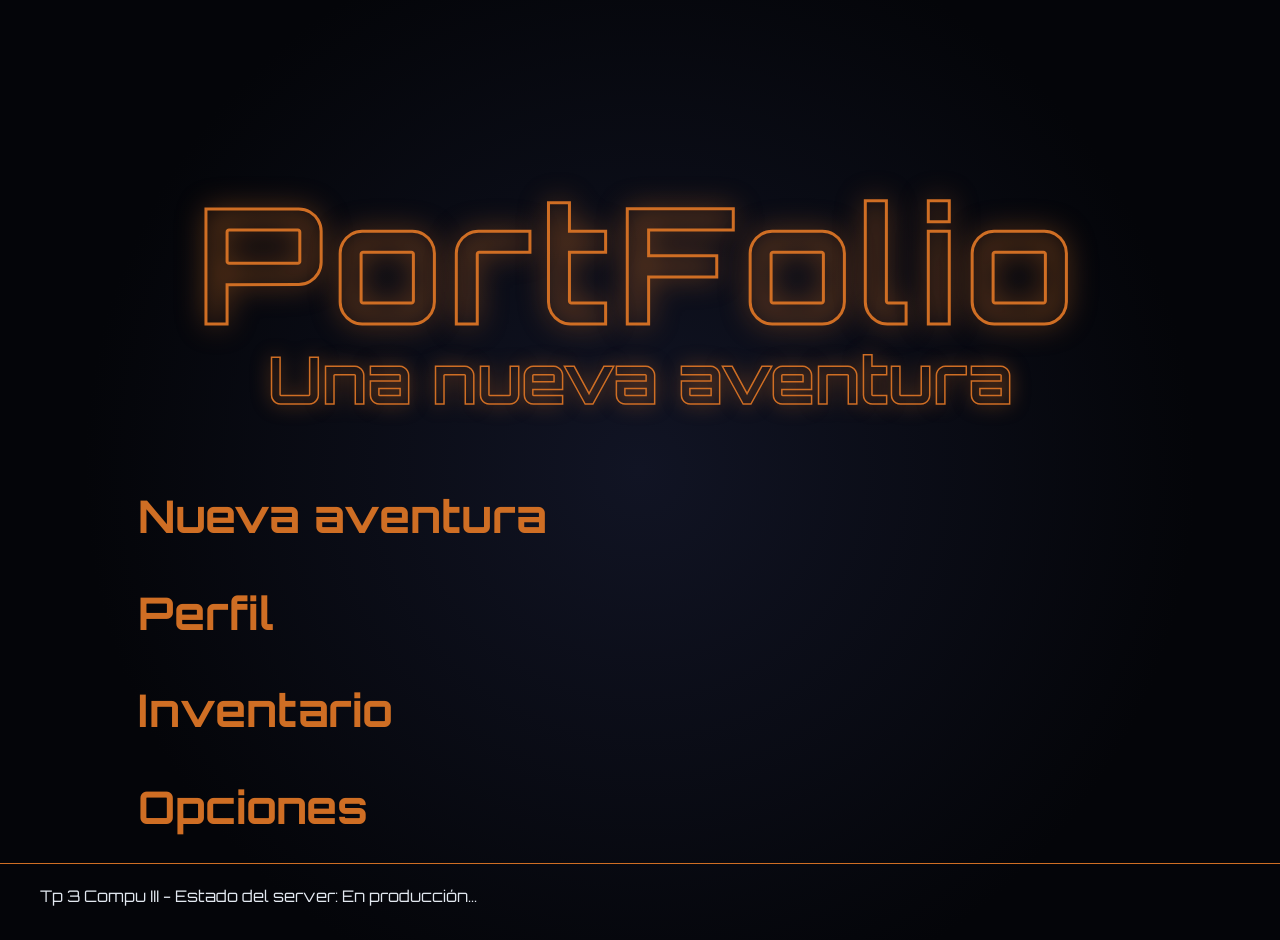
<file: index.html>
<!DOCTYPE html>
<html lang="es">
<head>
    <meta charset="utf-8">
    <meta name="viewport" content="width=device-width, initial-scale=1.0">
    <title>PortFolio - Una nueva aventura</title>
    <link href="https://fonts.googleapis.com/css2?family=Open+Sans:wght@400;600&family=Orbitron:wght@500;700;900&display=swap" rel="stylesheet">
    <link href="estilos.css" rel="stylesheet" type="text/css">
</head>
<body class="pantalla-inicio">

    <header class="titulo-juego">
        <h1>PortFolio</h1>
        <h2>Una nueva aventura</h2>
    </header>

    <main class="contenedor-global">
        <nav class="menu-principal">
            <a href="personaje.html">Nueva aventura</a>
            <a href="cv.html">Perfil</a>
            <a href="inventario.html">Inventario</a>
            <a href="opciones.html">Opciones</a>
        </nav>
    </main>

    <footer>
        <div class="footer-texto">
            <p>Tp 3 Compu III - Estado del server: En producción...</p>
        </div>
    </footer>

</body>
</html>
</file>
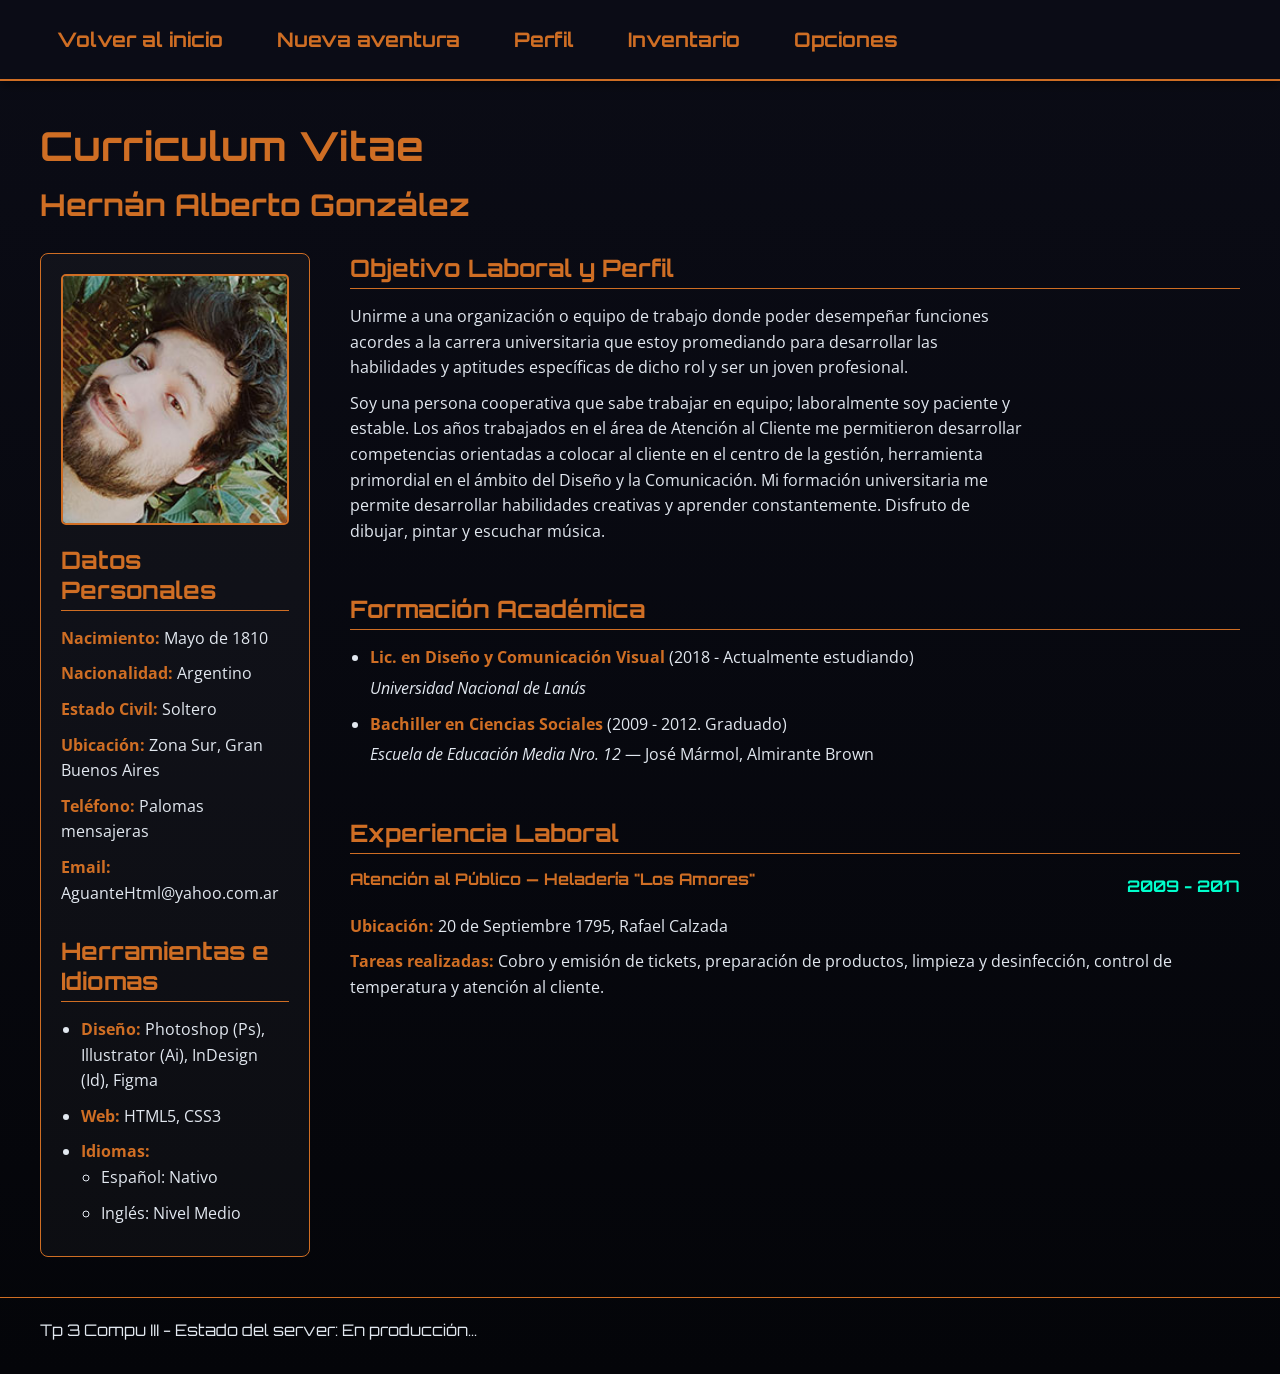
<file: cv.html>
<!DOCTYPE html>
<html lang="es">
<head>
    <meta charset="utf-8">
    <meta name="viewport" content="width=device-width, initial-scale=1.0">
    <title>Perfil - PortFolio</title>
    <link href="https://fonts.googleapis.com/css2?family=Open+Sans:wght@400;600&family=Orbitron:wght@500;700;900&display=swap" rel="stylesheet">
    <link href="estilos.css" rel="stylesheet" type="text/css">
    <link rel="icon" type="image/png" href="fotos/f.png">
</head>
<body>

    <header>
        <nav class="menu-interno">
            <a href="index.html">Volver al inicio</a>
            <a href="personaje.html">Nueva aventura</a>
            <a href="cv.html">Perfil</a>
            <a href="inventario.html">Inventario</a>
            <a href="opciones.html">Opciones</a>
        </nav>
    </header>

    <main class="contenedor-global">
        <section class="encabezado-seccion">
            <h1>Curriculum Vitae</h1>
            <h2>Hernán Alberto González</h2>
        </section>
        
        <div class="cv-contenedor">
            <aside class="columna-lateral">
                <img src="fotos/yo.jpg" alt="Foto de Perfil" width="300" height="300" class="foto-perfil">

                <section id="Datos-Contacto">
                    <h3>Datos Personales</h3>
                    <ul class="lista-contacto">
                        <li><span class="resaltado">Nacimiento:</span> Mayo de 1810</li>
                        <li><span class="resaltado">Nacionalidad:</span> Argentino</li>
                        <li><span class="resaltado">Estado Civil:</span> Soltero</li>
                        <li><span class="resaltado">Ubicación:</span> Zona Sur, Gran Buenos Aires</li>
                        <li><span class="resaltado">Teléfono:</span> Palomas mensajeras</li>
                        <li><span class="resaltado">Email:</span> AguanteHtml@yahoo.com.ar</li>
                    </ul>
                </section>

                <section id="Habilidades">
                    <h3>Herramientas e Idiomas</h3>
                    <ul>
                        <li><span class="resaltado">Diseño:</span> Photoshop (Ps), Illustrator (Ai), InDesign (Id), Figma</li>
                        <li><span class="resaltado">Web:</span> HTML5, CSS3</li>
                        <li><span class="resaltado">Idiomas:</span>
                            <ul>
                                <li>Español: Nativo</li>
                                <li>Inglés: Nivel Medio</li>
                            </ul>
                        </li>
                    </ul>
                </section>
            </aside>

            <div class="columna-principal">
                <section id="Perfil">
                    <h3>Objetivo Laboral y Perfil</h3>
                    <p class="texto-legible">
                        Unirme a una organización o equipo de trabajo donde poder desempeñar funciones acordes a la
                        carrera universitaria que estoy promediando para desarrollar las habilidades y aptitudes específicas de
                        dicho rol y ser un joven profesional.
                    </p>
                    <p class="texto-legible">
                        Soy una persona cooperativa que sabe trabajar en equipo; laboralmente soy paciente y
                        estable. Los años trabajados en el área de Atención al Cliente me permitieron desarrollar
                        competencias orientadas a colocar al cliente en el centro de la gestión, herramienta primordial en el ámbito
                        del Diseño y la Comunicación. Mi formación universitaria me permite desarrollar habilidades creativas y
                        aprender constantemente. Disfruto de dibujar, pintar y escuchar música.
                    </p>
                </section>

                <section id="Educacion">
                    <h3>Formación Académica</h3>
                    <ul>
                        <li>
                            <span class="resaltado">Lic. en Diseño y Comunicación Visual</span> (2018 - Actualmente estudiando)<span class="salto-linea"></span>
                            <i>Universidad Nacional de Lanús</i>
                        </li>
                        <li>
                            <span class="resaltado">Bachiller en Ciencias Sociales</span> (2009 - 2012. Graduado)<span class="salto-linea"></span>
                            <i>Escuela de Educación Media Nro. 12</i> — José Mármol, Almirante Brown
                        </li>
                    </ul>
                </section>

                <section id="Experiencia">
                    <h3>Experiencia Laboral</h3>
                    <article>
                        <div class="encabezado-trabajo">
                            <h4>Atención al Público — Heladería "Los Amores"</h4>
                            <span class="fecha">2009 - 2017</span>
                        </div>
                        <p><span class="resaltado">Ubicación:</span> 20 de Septiembre 1795, Rafael Calzada</p>
                        <p><span class="resaltado">Tareas realizadas:</span> Cobro y emisión de tickets, preparación de productos, limpieza y desinfección, control de temperatura y atención al cliente.</p>
                    </article>
                </section>
            </div>
        </div>
    </main>

    <footer>
        <div class="footer-texto">
            <p>Tp 3 Compu III - Estado del server: En producción...</p>
        </div>
    </footer>

</body>
</html>
</file>
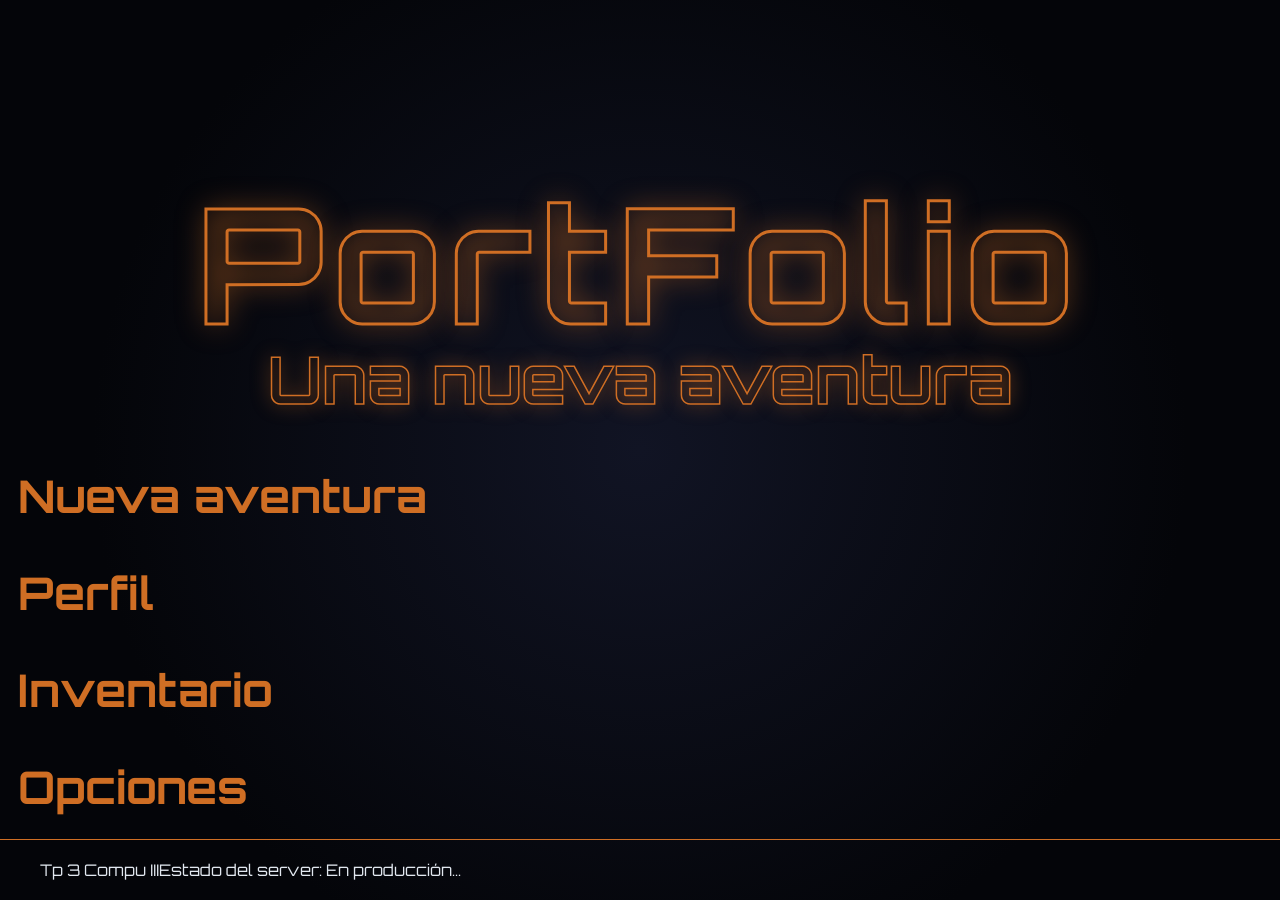
<file: Inicio.html>
<!DOCTYPE html>
<html lang="es">
<head>
    <meta charset="utf-8">
    <title>PortFolio - Una nueva aventura</title>
    <link href="https://fonts.googleapis.com/css2?family=Open+Sans:wght@400;600&family=Orbitron:wght@500;700;900&display=swap" rel="stylesheet">
    <link href="estilos.css" rel="stylesheet" type="text/css">
</head>
<body class="pantalla-inicio">

    <header class="titulo-juego">
        <h1>PortFolio</h1>
        <h2>Una nueva aventura</h2>
    </header>

    <main>
        <nav class="menu-principal">
            <a href="personaje.html">Nueva aventura</a>
            <a href="cv.html">Perfil</a>
            <a href="inventario.html">Inventario</a>
            <a href="opciones.html">Opciones</a>
        </nav>
    </main>

    <footer class="barra-estado">
        <span class="info-catedra">Tp 3 Compu III</span>
        <span class="info-server">Estado del server: En producción...</span>
    </footer>

</body>
</html>
</file>
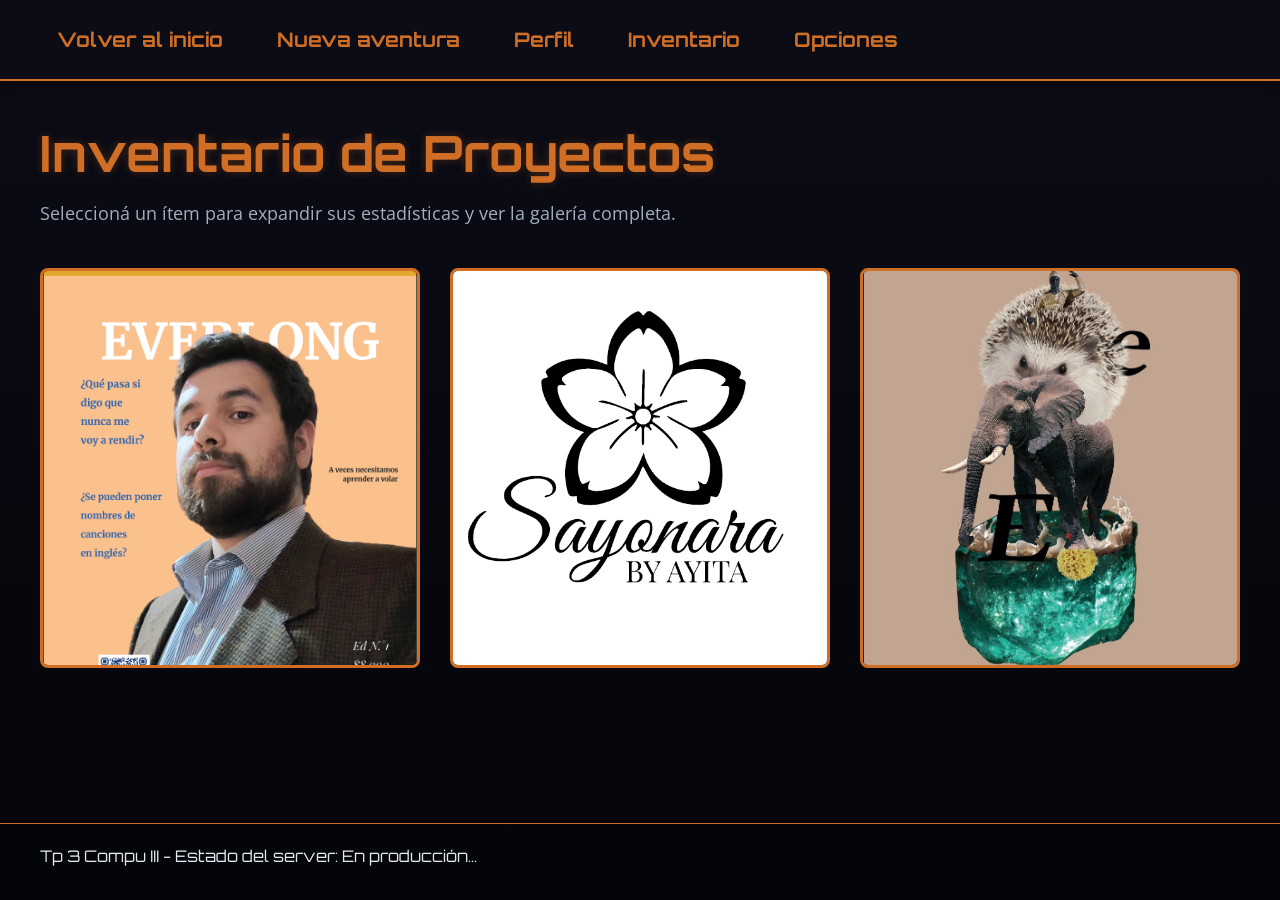
<file: inventario.html>
<!DOCTYPE html>
<html lang="es">
<head>
    <meta charset="utf-8">
    <meta name="viewport" content="width=device-width, initial-scale=1.0">
    <title>Inventario - PortFolio</title>
    <link href="https://fonts.googleapis.com/css2?family=Open+Sans:wght@400;600&family=Orbitron:wght@500;700;900&display=swap" rel="stylesheet">
    <link href="estilos.css" rel="stylesheet" type="text/css">
</head>
<body>

    <header>
        <nav class="menu-interno">
            <a href="index.html">Volver al inicio</a>
            <a href="personaje.html">Nueva aventura</a>
            <a href="cv.html">Perfil</a>
            <a href="inventario.html">Inventario</a>
            <a href="opciones.html">Opciones</a>
        </nav>
    </header>

    <main class="contenedor-global">
        <section class="encabezado-seccion">
            <h1 class="titulo-seccion">Inventario de Proyectos</h1>
            <p class="bajada-seccion">Seleccioná un ítem para expandir sus estadísticas y ver la galería completa.</p>
        </section>

        <section id="Galeria-Inventario">
            <div class="grilla-inventario">
                
                <a href="#modal-1" class="item-inventario" style="text-decoration: none;">
                    <img src="fotos/tp1.png" alt="Revista Everlong" width="380" height="400">
                    <div class="item-info">
                        <h4>Revista Everlong</h4>
                        <p class="categoria">Prensa</p>
                        <p>Clickeá para inspeccionar el ítem.</p>
                    </div>
                </a>

                <a href="#modal-2" class="item-inventario" style="text-decoration: none;">
                    <img src="fotos/sa.png" alt="Marca de ropa" width="380" height="400">
                    <div class="item-info">
                        <h4>Marca Sayonara</h4>
                        <p class="categoria">Diseño virtual</p>
                        <p>Clickeá para inspeccionar el ítem.</p>
                    </div>
                </a>

                <a href="#modal-3" class="item-inventario" style="text-decoration: none;">
                    <img src="fotos/e.jpeg" alt="Collage" width="380" height="400">
                    <div class="item-info">
                        <h4>Collage E</h4>
                        <p class="categoria">Diseño virtual</p>
                        <p>Clickeá para inspeccionar el ítem.</p>
                    </div>
                </a>

            </div>
        </section>


        <div id="modal-1" class="modal-galeria">
            <a href="#!" class="cerrar-modal">&times;</a>
            <div class="contenido-modal">
                <div class="imagen-modal">
                    <img src="fotos/tp1.png" alt="Revista Everlong">
                </div>
                <div class="comentarios-modal">
                    <h3>Revista Everlong</h3>
                    <p class="categoria">Proyecto de Prensa</p>
                    <p>Impresión de revista TP final de Compu 2, donde nos hicieron armar una biografía y un retrato de nuestras familias.</p>
                    <span class="salto-linea"></span>
                    <h4 style="font-size: 16px; color: #00ffcc;">Estadísticas del ítem:</h4>
                    <ul>
                        <li><span class="resaltado">Software:</span> Adobe InDesign</li>
                        <li><span class="resaltado">Rol:</span> Maquetación</li>
                        <li><span class="resaltado">Experiencia obtenida:</span> +500 XP</li>
                    </ul>
                </div>
            </div>
        </div>

        <div id="modal-2" class="modal-galeria">
            <a href="#!" class="cerrar-modal">&times;</a>
            <div class="contenido-modal">
                <div class="imagen-modal">
                    <img src="fotos/sa.png" alt="Marca Sayonara">
                </div>
                <div class="comentarios-modal">
                    <h3>Marca Sayonara</h3>
                    <p class="categoria">Identidad y Diseño virtual</p>
                    <p>Diseño y maquetación en formato A4 para el proyecto de indumentaria de una amiga.</p>
                    <span class="salto-linea"></span>
                    <h4 style="font-size: 16px; color: #00ffcc;">Estadísticas del ítem:</h4>
                    <ul>
                        <li><span class="resaltado">Software:</span> Illustrator & Photoshop</li>
                        <li><span class="resaltado">Impacto:</span> +30 Carisma</li>
                    </ul>
                </div>
            </div>
        </div>

        <div id="modal-3" class="modal-galeria">
            <a href="#!" class="cerrar-modal">&times;</a>
            <div class="contenido-modal">
                <div class="imagen-modal">
                    <img src="fotos/e.jpeg" alt="Collage E">
                </div>
                <div class="comentarios-modal">
                    <h3>Collage "E"</h3>
                    <p class="categoria">Composición Gráfica</p>
                    <p>Diseño en PS para un TP de Computación I hace un par de años. Consta de elementos que inician exclusivamente con la letra E.</p>
                    <span class="salto-linea"></span>
                    <h4 style="font-size: 16px; color: #00ffcc;">Estadísticas del ítem:</h4>
                    <ul>
                        <li><span class="resaltado">Software:</span> Adobe Photoshop</li>
                        <li><span class="resaltado">Creatividad:</span> Crítico x2</li>
                    </ul>
                </div>
            </div>
        </div>

    </main>

    <footer>
        <div class="footer-texto">
            <p>Tp 3 Compu III - Estado del server: En producción...</p>
        </div>
    </footer>

</body>
</html>
</file>
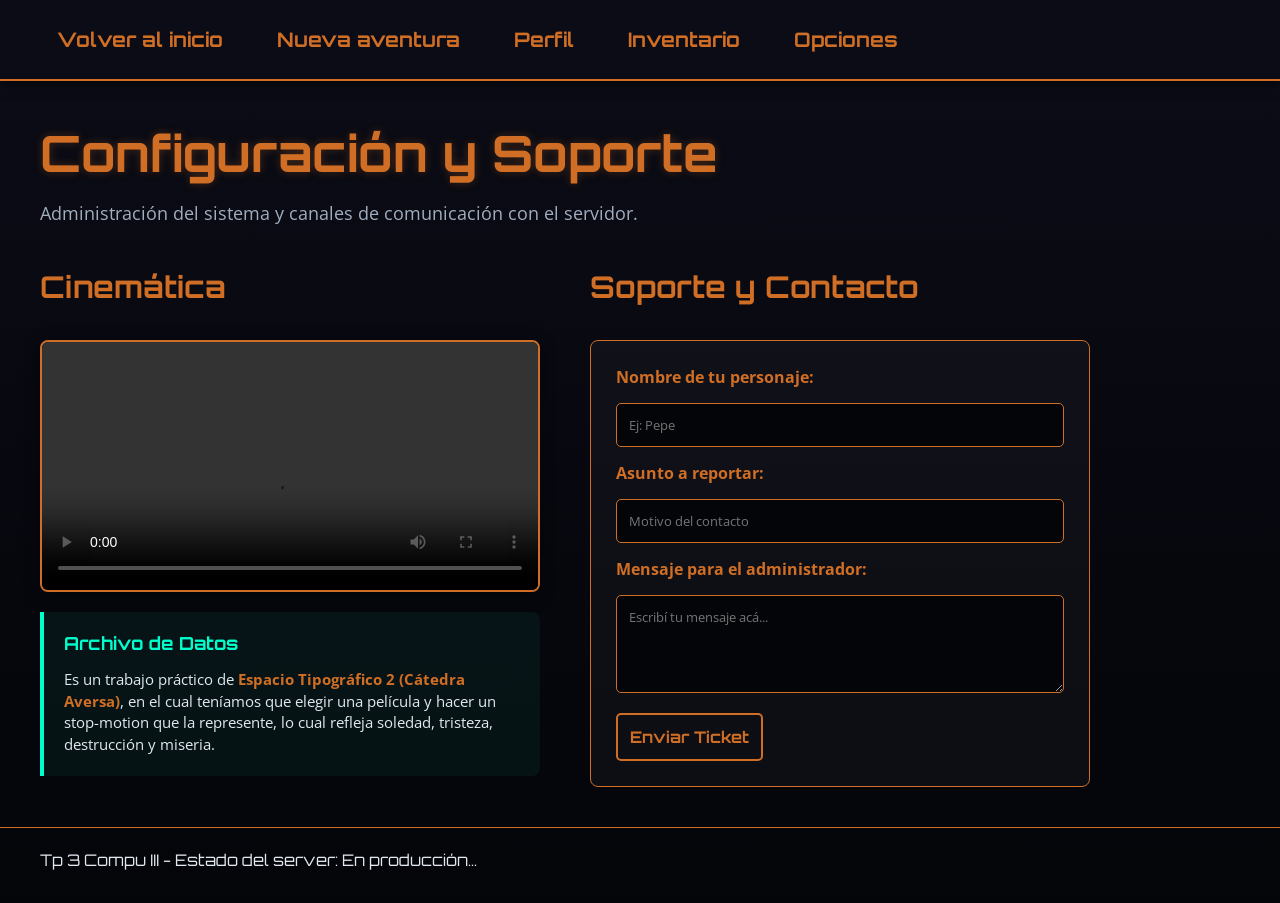
<file: opciones.html>
<!DOCTYPE html>
<html lang="es">
<head>
    <meta charset="utf-8">
    <meta name="viewport" content="width=device-width, initial-scale=1.0">
    <title>Opciones - PortFolio</title>
    <link href="https://fonts.googleapis.com/css2?family=Open+Sans:wght@400;600&family=Orbitron:wght@500;700;900&display=swap" rel="stylesheet">
    <link href="estilos.css" rel="stylesheet" type="text/css">
</head>
<body>

    <header>
        <nav class="menu-interno">
            <a href="index.html">Volver al inicio</a>
            <a href="personaje.html">Nueva aventura</a>
            <a href="cv.html">Perfil</a>
            <a href="inventario.html">Inventario</a>
            <a href="opciones.html">Opciones</a>
        </nav>
    </header>

    <main class="contenedor-global">
        <section class="encabezado-seccion">
            <h1 class="titulo-seccion">Configuración y Soporte</h1>
            <p class="bajada-seccion">Administración del sistema y canales de comunicación con el servidor.</p>
        </section>

        <div class="opciones-contenedor-dos-columnas">
            
            <section id="Multimedia" class="columna-opcion">
                <h2>Cinemática</h2>
                <div class="multimedia-caja">
                    <video controls class="video-ajustado">
                        <source src="fotos/sh.mp4" type="video/mp4">
                        Tu navegador no soporta la etiqueta de video.
                    </video>
                </div>
                <div class="texto-cinematica">
                    <h3>Archivo de Datos</h3>
                    <p>Es un trabajo práctico de <span class="resaltado">Espacio Tipográfico 2 (Cátedra Aversa)</span>, en el cual teníamos que elegir una película y hacer un stop-motion que la represente, lo cual refleja soledad, tristeza, destrucción y miseria.</p>
                </div>
            </section>

            <section id="Contacto" class="columna-opcion">
                <h2>Soporte y Contacto</h2>
                <form action="#" method="POST" class="formulario-contacto">
                    <label for="nombre">Nombre de tu personaje:</label>
                    <input type="text" id="nombre" name="nombre" placeholder="Ej: Pepe" required>
                    
                    <label for="asunto">Asunto a reportar:</label>
                    <input type="text" id="asunto" name="asunto" placeholder="Motivo del contacto" required>
                    
                    <label for="mensaje">Mensaje para el administrador:</label>
                    <textarea id="mensaje" name="mensaje" rows="4" placeholder="Escribí tu mensaje acá..." required></textarea>
                    
                    <button type="submit">Enviar Ticket</button>
                </form>
            </section>

        </div>
    </main>

    <footer>
        <div class="footer-texto">
            <p>Tp 3 Compu III - Estado del server: En producción...</p>
        </div>
    </footer>

</body>
</html>
</file>
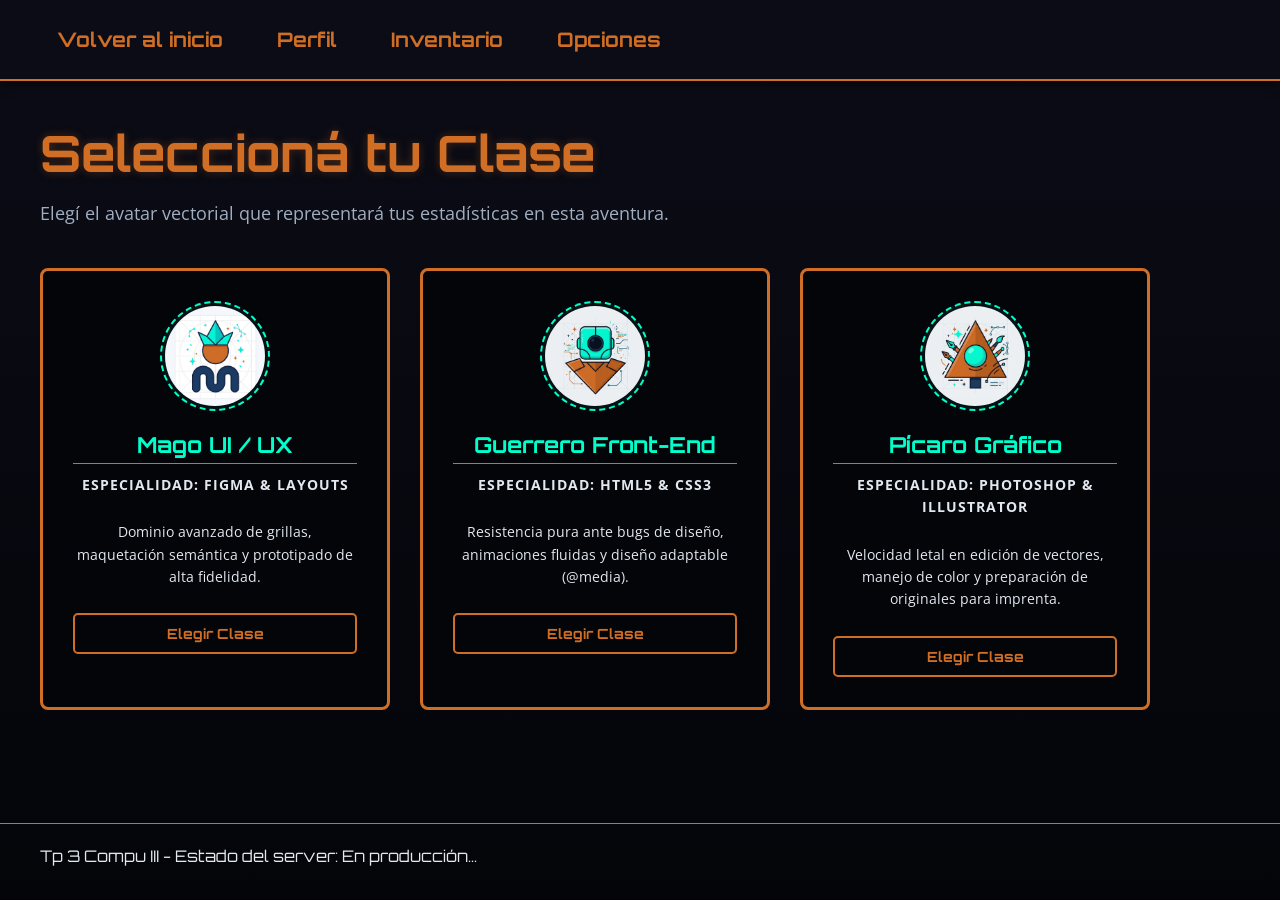
<file: personaje.html>
<!DOCTYPE html>
<html lang="es">
<head>
    <meta charset="utf-8">
    <meta name="viewport" content="width=device-width, initial-scale=1.0">
    <title>Selección de Personaje - PortFolio</title>
    <link href="https://fonts.googleapis.com/css2?family=Open+Sans:wght@400;600&family=Orbitron:wght@500;700;900&display=swap" rel="stylesheet">
    <link href="estilos.css" rel="stylesheet" type="text/css">
</head>
<body>

    <header>
        <nav class="menu-interno">
            <a href="index.html">Volver al inicio</a>
            <a href="cv.html">Perfil</a>
            <a href="inventario.html">Inventario</a>
            <a href="opciones.html">Opciones</a>
        </nav>
    </header>

    <main class="contenedor-global">
        
        <section class="encabezado-seccion">
            <h1 class="titulo-seccion">Seleccioná tu Clase</h1>
            <p class="bajada-seccion">Elegí el avatar vectorial que representará tus estadísticas en esta aventura.</p>
        </section>

        <section class="seleccion-personajes">
            <div class="grilla-personajes">
                
                <article class="tarjeta-personaje">
                    <div class="avatar-vectorial">
                        <img src="fotos/mago.jpg" alt="Mago UI / UX" width="100" height="100" class="img-personaje">
                    </div>
                    <div class="info-personaje">
                        <h3>Mago UI / UX</h3>
                        <p class="clase-rol">Especialidad: Figma & Layouts</p>
                        <p>Dominio avanzado de grillas, maquetación semántica y prototipado de alta fidelidad.</p>
                        <a href="cv.html" class="btn-elegir">Elegir Clase</a>
                    </div>
                </article>

                <article class="tarjeta-personaje">
                    <div class="avatar-vectorial">
                        <img src="fotos/guerrero.jpg" alt="Guerrero Front-End" width="100" height="100" class="img-personaje">
                    </div>
                    <div class="info-personaje">
                        <h3>Guerrero Front-End</h3>
                        <p class="clase-rol">Especialidad: HTML5 & CSS3</p>
                        <p>Resistencia pura ante bugs de diseño, animaciones fluidas y diseño adaptable (@media).</p>
                        <a href="cv.html" class="btn-elegir">Elegir Clase</a>
                    </div>
                </article>

                <article class="tarjeta-personaje">
                    <div class="avatar-vectorial">
                        <img src="fotos/picaro.jpg" alt="Pícaro Gráfico" width="100" height="100" class="img-personaje">
                    </div>
                    <div class="info-personaje">
                        <h3>Pícaro Gráfico</h3>
                        <p class="clase-rol">Especialidad: Photoshop & Illustrator</p>
                        <p>Velocidad letal en edición de vectores, manejo de color y preparación de originales para imprenta.</p>
                        <a href="cv.html" class="btn-elegir">Elegir Clase</a>
                    </div>
                </article>

            </div>
        </section>
    </main>

    <footer>
        <div class="footer-texto">
            <p>Tp 3 Compu III - Estado del server: En producción...</p>
        </div>
    </footer>

</body>
</html>
</file>
<file: estilos.css>
@charset "utf-8";
@import url('https://fonts.googleapis.com/css2?family=Open+Sans:wght@400;600&family=Orbitron:wght@500;700;900&display=swap');

* {
    margin: 0;
    padding: 0;
    box-sizing: border-box;
}

body {
    background: linear-gradient(to bottom, #0b0c16, #040509);
    color: #e2e8f0;
    font-family: 'Open Sans', 'Segoe UI', Arial, sans-serif;
    min-height: 100vh;
    display: flex;
    flex-direction: column;
}

h1, h2, h3, h4 {
    font-family: 'Orbitron', sans-serif;
    color: #cf6e24;
    margin-bottom: 15px;
    text-align: left;
}

h1 { font-size: 40px; }
h2 { font-size: 30px; }
h3 {
    font-size: 24px;
    border-bottom: 1px solid #cf6e24;
    padding-bottom: 5px;
}

p, li {
    line-height: 1.6;
    margin-bottom: 10px;
    text-align: left;
}

ul {
    padding-left: 20px;
    text-align: left;
}

.resaltado {
    font-weight: bold;
    color: #cf6e24;
}

.salto-linea {
    display: block;
    margin-bottom: 5px;
}

.encabezado-seccion {
    margin-bottom: 20px;
}

.pantalla-inicio {
    display: flex;
    flex-direction: column;
    width: 100%;
    min-height: 100vh;
    background: radial-gradient(circle at center, #111424 0%, #040509 70%);
}

.pantalla-inicio header {
    position: static;
    border: none;
    box-shadow: none;
    padding: 0;
    background: transparent;
    display: flex;
    flex-direction: column;
    align-items: center; 
    margin-top: 18vh; 
}

.titulo-juego h1 {
    font-size: 160px;
    color: transparent;
    -webkit-text-stroke: 3px #cf6e24;
    letter-spacing: 8px;
    margin: 0;
    text-align: center;
    text-shadow: 0 0 30px rgba(207, 110, 36, 0.4);
    padding: 0;
}

.titulo-juego h2 {
    font-size: 65px;
    color: transparent;
    -webkit-text-stroke: 1.5px #cf6e24;
    margin: -25px 0 0 0; 
    text-align: center;
    text-shadow: 0 0 20px rgba(207, 110, 36, 0.4);
    padding: 0;
}

.pantalla-inicio .contenedor-global {
    padding: 20px 120px;
    display: flex;
    flex-direction: column;
    align-items: flex-start;
    flex-grow: 1; 
}

.menu-principal {
    display: flex;
    flex-direction: column;
    gap: 25px;
    align-items: flex-start;
    margin-top: 40px;
}

.menu-principal a {
    font-family: 'Orbitron', sans-serif;
    text-decoration: none;
    color: #cf6e24;
    font-size: 45px;
    font-weight: bold;
    width: fit-content;
    padding: 5px 15px;
    border: 3px solid transparent;
    transition: color 0.15s ease, border-color 0.15s ease, text-shadow 0.15s ease;
    text-align: left;
}

.menu-principal a:hover {
    color: #00ffcc;
    border-color: #00ffcc;
    text-shadow: 0 0 15px rgba(0, 255, 204, 0.4);
}

.contenedor-global {
    max-width: 1920px;
    margin: 0 auto;
    padding: 40px;
    flex-grow: 1;
    width: 100%;
}

header {
    position: sticky;
    top: 0;
    background-color: #0b0c16;
    z-index: 1000;
    border-bottom: 2px solid #cf6e24;
    box-shadow: 0 4px 10px rgba(0, 0, 0, 0.5);
    display: flex;
    justify-content: flex-start;
    padding: 20px 40px;
}

.pantalla-inicio header {
    position: static;
    border: none;
    box-shadow: none;
    padding: 0;
    background: transparent;
    flex-direction: column;
    justify-content: center;
}

.menu-interno {
    display: flex;
    gap: 20px;
    flex-wrap: wrap;
    max-width: 1920px;
    margin: 0 auto;
    width: 100%;
}

.menu-interno a {
    text-decoration: none;
    color: #cf6e24;
    font-family: 'Orbitron', sans-serif;
    font-size: 20px;
    font-weight: bold;
    padding: 5px 15px;
    border: 2px solid transparent;
    transition: all 0.2s ease;
}

.menu-interno a:hover {
    color: #00ffcc;
    border-color: #00ffcc;
    text-shadow: 0 0 10px rgba(0, 255, 204, 0.5);
}

footer {
    display: flex;
    justify-content: flex-start;
    align-items: center;
    padding: 20px 40px;
    background: transparent; 
    border-top: 1px solid #cf6e24; 
    font-family: 'Orbitron', sans-serif;
    width: 100%;
    margin-top: auto;
}
.cv-contenedor {
    display: flex;
    gap: 40px;
    margin-top: 30px;
    align-items: flex-start;
}

.columna-lateral {
    width: 350px;
    background: rgba(255, 255, 255, 0.03);
    border: 1px solid #cf6e24;
    padding: 20px;
    border-radius: 8px;
    display: flex;
    flex-direction: column;
    gap: 20px;
    text-align: left;
}

.foto-perfil {
    width: 100%;
    height: auto;
    border-radius: 5px;
    border: 2px solid #cf6e24;
    object-fit: cover;
}

.lista-contacto {
    list-style: none;
    padding: 0;
    text-align: left;
}

.columna-principal {
    display: flex;
    flex-direction: column;
    gap: 40px;
    text-align: left;
    width: 100%;
}

.texto-legible {
    max-width: 75ch; 
}

.encabezado-trabajo {
    display: flex;
    justify-content: space-between;
    align-items: center;
    margin-bottom: 10px;
}

.fecha {
    color: #00ffcc;
    font-weight: bold;
    font-family: 'Orbitron', sans-serif;
}

.titulo-seccion {
    font-size: 50px;
    text-shadow: 0 0 10px rgba(207, 110, 36, 0.3);
    text-align: left;
}

.bajada-seccion {
    text-align: left;
    color: #a0aec0;
    margin-bottom: 40px;
    font-size: 18px;
}

.grilla-inventario {
    display: flex;
    gap: 30px;
    flex-wrap: wrap;
    justify-content: flex-start;
}

.item-inventario {
    position: relative;
    width: 380px;
    height: 400px;
    border: 3px solid #cf6e24;
    border-radius: 8px;
    overflow: hidden;
    background-color: #040509;
    transition: all 0.3s ease;
}

.item-inventario img {
    width: 100%;
    height: 100%;
    object-fit: cover;
    transition: transform 0.5s ease, opacity 0.3s ease;
}

.item-info {
    position: absolute;
    bottom: -150%;
    left: 0;
    width: 100%;
    background: rgba(4, 5, 9, 0.95);
    padding: 25px 20px;
    border-top: 3px solid #00ffcc;
    transition: bottom 0.4s ease;
    display: flex;
    flex-direction: column;
    gap: 8px;
    text-align: left;
}

.item-info h4 {
    color: #00ffcc;
    margin: 0;
    font-size: 22px;
}

.categoria {
    color: #cf6e24;
    font-size: 13px;
    font-weight: bold;
    text-transform: uppercase;
    letter-spacing: 1px;
    margin: 0;
}

.item-info p {
    color: #e2e8f0;
    font-size: 14.5px;
    line-height: 1.5;
    margin: 0;
    margin-top: 5px;
}

.item-inventario:hover {
    border-color: #00ffcc;
    box-shadow: 0 0 20px rgba(0, 255, 204, 0.3);
}

.item-inventario:hover img {
    transform: scale(1.15);
    opacity: 0.4;
}

.item-inventario:hover .item-info {
    bottom: 0;
}

.opciones-contenedor-dos-columnas {
    display: flex;
    gap: 50px;
    align-items: flex-start;
    margin-top: 30px;
    flex-wrap: wrap; 
}

.columna-opcion {
    display: flex;
    flex-direction: column;
    gap: 20px;
    width: 100%;
    max-width: 500px; 
}

.multimedia-caja {
    width: 100%;
    border: 2px solid #cf6e24;
    border-radius: 8px;
    overflow: hidden;
    box-shadow: 0 4px 15px rgba(0, 0, 0, 0.5);
    background-color: #040509;
}

.video-ajustado {
    width: 100%;
    height: auto;
    display: block;
}

.texto-cinematica {
    background: rgba(0, 255, 204, 0.05);
    border-left: 4px solid #00ffcc;
    padding: 20px;
    border-radius: 0 8px 8px 0;
}

.texto-cinematica h3 {
    color: #00ffcc;
    font-size: 18px;
    margin-bottom: 10px;
    border: none;
}

.texto-cinematica p {
    margin: 0;
    font-size: 14.5px;
    line-height: 1.5;
}

.formulario-contacto {
    display: flex;
    flex-direction: column;
    gap: 15px;
    background: rgba(255, 255, 255, 0.03);
    border: 1px solid #cf6e24;
    padding: 25px;
    border-radius: 8px;
    width: 100%;
}

.formulario-contacto label {
    font-weight: bold;
    color: #cf6e24;
}

.formulario-contacto input,
.formulario-contacto textarea {
    background: #040509;
    border: 1px solid #cf6e24;
    color: #ffffff;
    padding: 12px;
    border-radius: 5px;
    font-family: inherit;
    transition: border-color 0.2s;
}

.formulario-contacto input:focus,
.formulario-contacto textarea:focus {
    outline: none;
    border-color: #00ffcc;
}

.formulario-contacto button {
    background: transparent;
    color: #cf6e24;
    font-family: 'Orbitron', sans-serif;
    border: 2px solid #cf6e24;
    padding: 12px;
    font-weight: bold;
    font-size: 16px;
    border-radius: 5px;
    cursor: pointer;
    transition: all 0.2s ease;
    margin-top: 5px;
    align-self: flex-start;
}

.formulario-contacto button:hover {
    background: #00ffcc;
    color: #0b0c16;
    border-color: #00ffcc;
    box-shadow: 0 0 15px rgba(0, 255, 204, 0.5);
}

.seleccion-personajes {
    width: 100%;
}

.grilla-personajes {
    display: flex;
    gap: 30px;
    justify-content: flex-start;
    flex-wrap: wrap;
}

.tarjeta-personaje {
    background: rgba(255, 255, 255, 0.03);
    border: 3px solid #cf6e24;
    border-radius: 8px;
    width: 350px;
    padding: 30px;
    display: flex;
    flex-direction: column;
    align-items: center;
    text-align: center;
    transition: all 0.3s ease;
    background-color: #040509;
}

.avatar-vectorial {
    width: 110px;
    height: 110px;
    margin-bottom: 20px;
    background: rgba(0, 255, 204, 0.05);
    border: 2px dashed #00ffcc;
    border-radius: 50%;
    display: flex;
    align-items: center;
    justify-content: center;
    padding: 0;
}

.img-personaje {
    width: 100px;
    height: 100px;
    object-fit: cover;
    border-radius: 50%;
}

.info-personaje {
    display: flex;
    flex-direction: column;
    gap: 10px;
    width: 100%;
}

.info-personaje h3 {
    text-align: center;
    color: #00ffcc;
    margin: 0;
    font-size: 22px;
}

.clase-rol {
    color: #cf6e24;
    font-size: 12px;
    font-weight: bold;
    text-transform: uppercase;
    letter-spacing: 1px;
    margin: 0;
}

.info-personaje p {
    text-align: center;
    font-size: 14px;
    color: #e2e8f0;
    margin-bottom: 15px;
}

.btn-elegir {
    display: inline-block;
    background: transparent;
    color: #cf6e24;
    font-family: 'Orbitron', sans-serif;
    border: 2px solid #cf6e24;
    padding: 10px 20px;
    font-weight: bold;
    font-size: 14px;
    border-radius: 5px;
    text-decoration: none;
    transition: all 0.2s ease;
    margin-top: auto;
}

.tarjeta-personaje:hover {
    border-color: #00ffcc;
    transform: translateY(-5px);
    box-shadow: 0 0 20px rgba(0, 255, 204, 0.3);
}

.tarjeta-personaje:hover .btn-elegir {
    background: #00ffcc;
    color: #0b0c16;
    border-color: #00ffcc;
    box-shadow: 0 0 10px rgba(0, 255, 204, 0.5);
}

.modal-galeria {
    display: none;
    position: fixed;
    top: 0;
    left: 0;
    width: 100vw;
    height: 100vh;
    background-color: rgba(4, 5, 9, 0.95);
    z-index: 9999;
    justify-content: center;
    align-items: center;
    backdrop-filter: blur(5px);
}

.modal-galeria:target {
    display: flex;
}

.cerrar-modal {
    position: absolute;
    top: 30px;
    right: 40px;
    font-size: 50px;
    color: #cf6e24;
    text-decoration: none;
    font-family: 'Orbitron', sans-serif;
    transition: color 0.2s;
    line-height: 1;
}

.cerrar-modal:hover {
    color: #00ffcc;
    text-shadow: 0 0 15px rgba(0, 255, 204, 0.6);
}

.contenido-modal {
    display: flex;
    background: #0b0c16;
    border: 2px solid #cf6e24;
    border-radius: 8px;
    max-width: 1000px;
    width: 90%;
    height: 80vh;
    overflow: hidden;
    box-shadow: 0 0 30px rgba(0, 255, 204, 0.2);
}

.imagen-modal {
    flex: 1.5;
    background: #040509;
    display: flex;
    align-items: center;
    justify-content: center;
    padding: 20px;
}

.imagen-modal img {
    max-width: 100%;
    max-height: 100%;
    object-fit: contain;
    border-radius: 4px;
}

.comentarios-modal {
    flex: 1;
    min-width: 300px;
    padding: 40px;
    display: flex;
    flex-direction: column;
    border-left: 1px solid #cf6e24;
    overflow-y: auto;
}

@media (max-width: 850px) {
    .pantalla-inicio .contenedor-global {
        padding: 50px 30px;
    }

    .cv-contenedor,
    .opciones-contenedor-dos-columnas {
        flex-direction: column;
    }

    .columna-lateral {
        width: 100%;
    }

    .item-inventario {
        width: calc(50% - 15px);
    }
    
    .grilla-personajes {
        justify-content: center;
    }
    
    .tarjeta-personaje {
        width: 100%;
        max-width: 400px;
    }

    .contenido-modal {
        flex-direction: column;
    }
    
    .imagen-modal {
        flex: 1;
    }
    
    .comentarios-modal {
        border-left: none;
        border-top: 1px solid #cf6e24;
        width: 100%;
    }
}

@media (max-width: 500px) {
    .pantalla-inicio .contenedor-global {
        padding: 30px 20px;
    }

    .titulo-juego h1 {
        font-size: 50px;
        padding: 0 20px;
    }

    .titulo-juego h2 {
        font-size: 25px;
        padding: 0 20px;
    }

    .menu-principal {
        margin-top: 60px;
        gap: 20px;
    }

    .menu-principal a {
        font-size: 28px;
    }

    header {
        padding: 15px 20px;
    }

    .menu-interno {
        flex-direction: column;
        text-align: left;
        gap: 10px;
    }

    .item-inventario {
        width: 100%;
        height: 350px;
    }

    .titulo-seccion {
        font-size: 35px;
    }

    .encabezado-trabajo {
        flex-direction: column;
        align-items: flex-start;
    }
}
</file>
